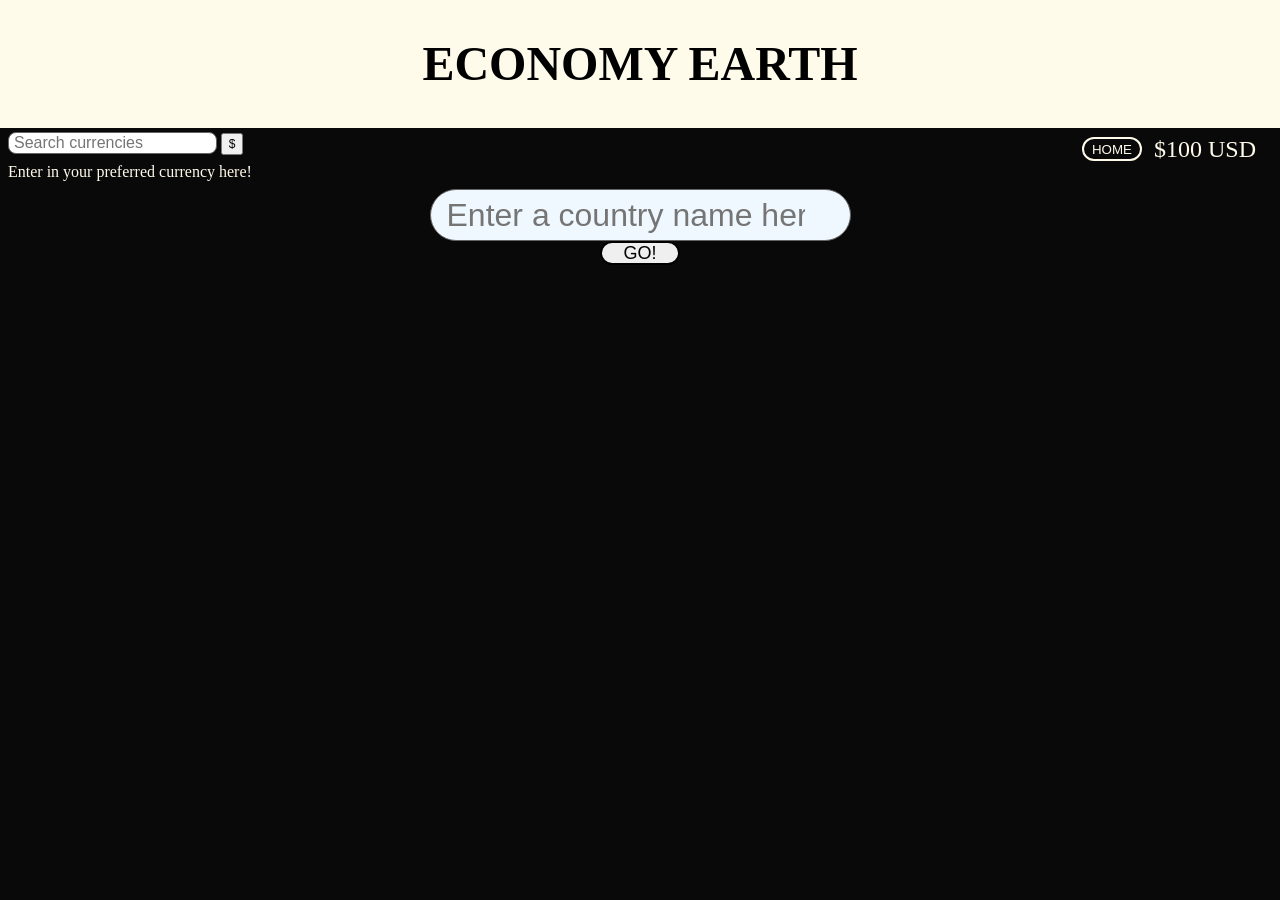
<file: ServerFiles/index.html>
<!DOCTYPE html>
<html lang="en">
<head>
    <title>Sigma Gyatt</title>
    <link rel="stylesheet" href="stylesheets/index.css">
    <script src="javascripts/basic.js"></script>




    <datalist id="currencies">
        <option value="USD">
        <option value="GBP">
        <option value="MXN">
        <option value="CAD">
        <option value="GTQ">
        <option value="BZD">
        <option value="HNL">
        <option value="NIO">
        <option value="CRC">
        <option value="PAB">
        <option value="COL">
        <option value="VEF">
        <option value="PEN">
        <option value="BOB">
        <option value="CLP">
        <option value="UYU">
        <option value="PYG">
        <option value="CNY">
        <option value="ARS">
        <option value="BRL">
        
        
    </datalist>

    <datalist id="countrys"> 
        <option value="Argentina">
        <option value="Canada">
        <option value="China">
        <option value="Mexico">
        <option value="Peru">
        <option value="United States of America">
        <option value="United Kingdom">
            <option value="Paraguay">
            <option value="Uruguay">
            <option value="Equador">
            <option value="Colombia">
            <option value="Venezuela">
            <option value="Brazil">
            <option value="Costa Rica">
    </datalist>

    <datalist>
            
    </datalist>



</head>
    
    <body>
        <h1>
            ECONOMY EARTH
        </h1>
        <input list="currencies" name="currency" id="currency" placeholder="Search currencies" class="searchbar">
        <button class="changeButton" onclick="rewriteRatio(document.getElementById('currency').value)">$</button>
         <p class="blocks"><script>valRatioPrint(100);</script></p>
        <button class="homeButton" onclick="homePage()">HOME</button>
        <p>Enter in your preferred currency here!</p>
       
        <div class="centered"> 
            <input list="countrys" name="Country" id="Country" placeholder="Enter a country name here" class="countrySearchBar">
            <button class="countryButton" onclick="gotoPage(document.getElementById('Country').value)">GO!</button>
        </div>
        
    </body>
</html>
</file>
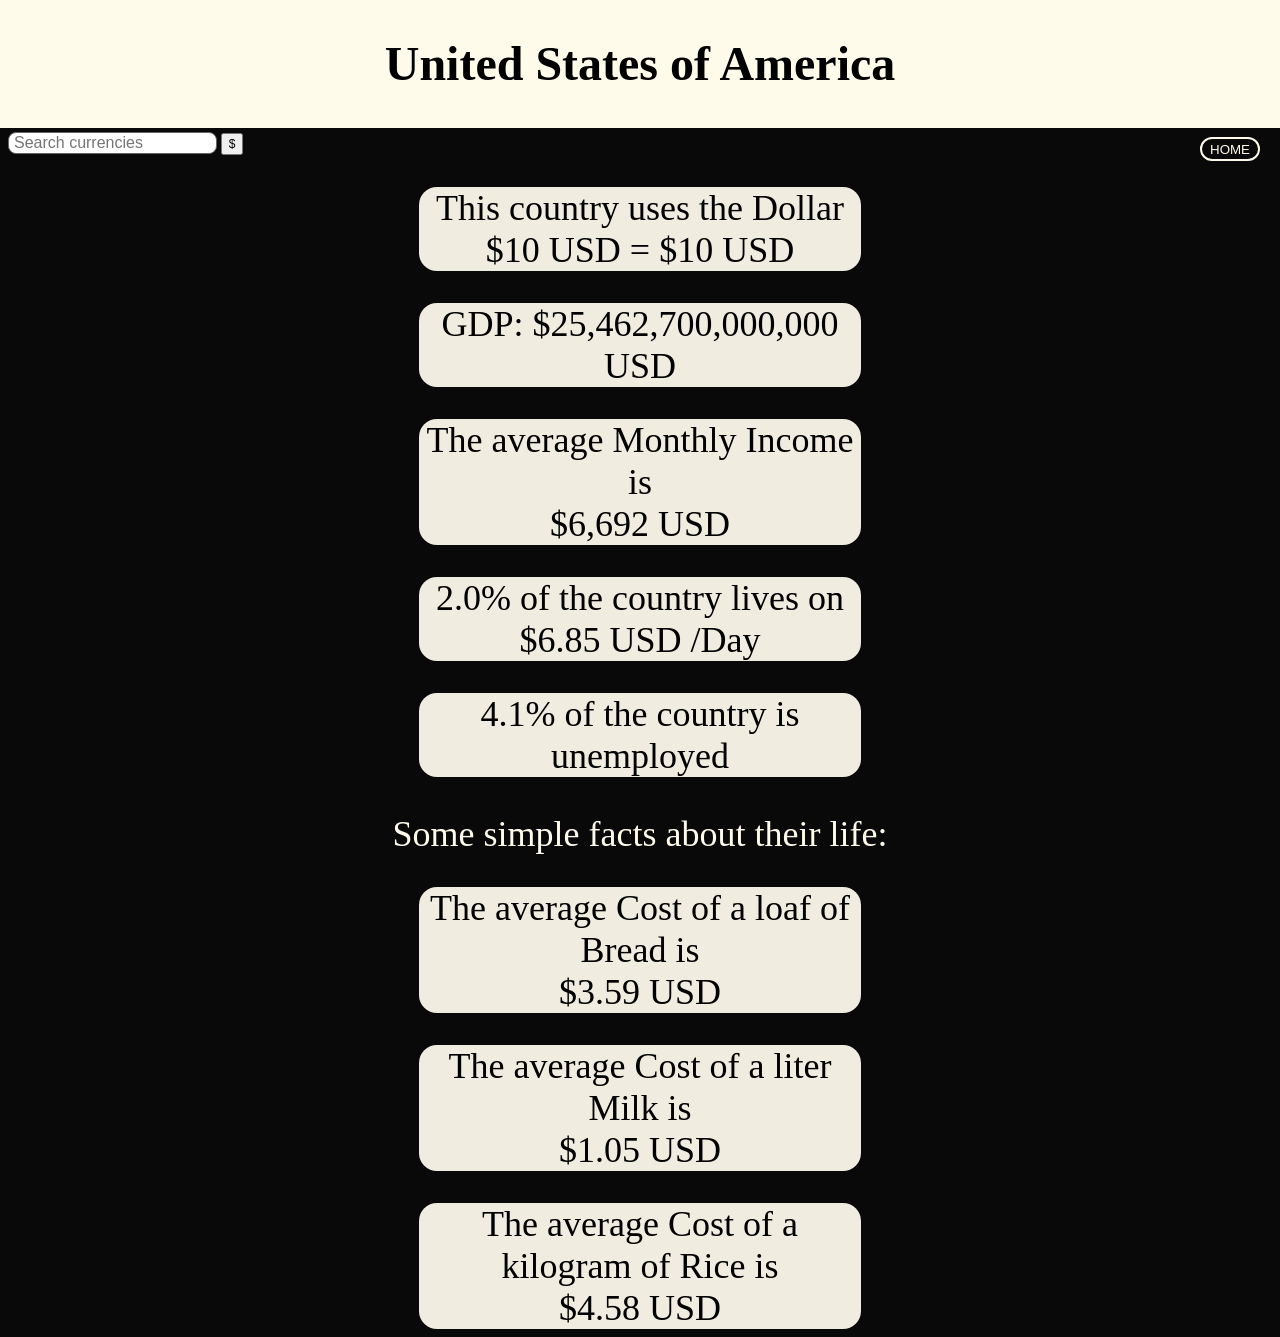
<file: ServerFiles/America.html>
<!DOCTYPE html>
<html lang="en">



<head>
    <meta charset="UTF-8">
    <meta name="viewport" content="width=device-width, initial-scale=1.0">
    <title>Document</title>
    <script src="javascripts/basic.js"></script>
    <link rel="stylesheet" href="stylesheets/index.css">



    <datalist id="currencies">
        <option value="USD">
        <option value="GBP">
        <option value="MXN">
        <option value="CAD">
        <option value="GTQ">
        <option value="BZD">
        <option value="HNL">
        <option value="NIO">
        <option value="CRC">
        <option value="PAB">
        <option value="COL">
        <option value="VEF">
        <option value="PEN">
        <option value="BOB">
        <option value="CLP">
        <option value="UYU">
        <option value="PYG">
        <option value="CNY">
        <option value="ARS">
        <option value="BRL">
    </datalist>


    
</head>



<body>



    <h1> 
        United States of America
    </h1>

    <input list="currencies" name="currency" id="currency" placeholder="Search currencies" class="searchbar">

    <button class="changeButton" onclick="rewriteRatio(document.getElementById('currency').value)">
        $
    </button>

    <button class="homeButton" onclick="homePage()">
        HOME
    </button>

    <p class="money">
        This country uses the Dollar <br>
       <script>valPrint(10);</script> = <script>setValPrintUSD(10)</script>
    </p>

    <p class="money">
       GDP:   
       <script>valRatioPrint(25462700000000);</script>
    </p>

    <p class="money">
       The average Monthly Income is<br>
       <script>valRatioPrint(6692);</script>
    </p>

    <p class="money">
       2.0% of the country lives on <br>
       <script>valRatioPrint(6.85);</script>
       /Day
    </p>

    <p class="money">
        4.1% of the country is unemployed
    </p>

    <p class="centeredText">
        Some simple facts about their life: 
    </p>

    <p class="money">
        The average Cost of a loaf of Bread is<br>
        <script>valRatioPrint(3.59);</script>
    </p>

    <p class="money">
        The average Cost of a liter Milk is<br>
        <script>valRatioPrint(1.05);</script>
    </p>
    <p class="money">
        The average Cost of a kilogram of Rice is<br>
        <script>valRatioPrint(4.58);</script>
    </p>



</body>



</html>
</file>
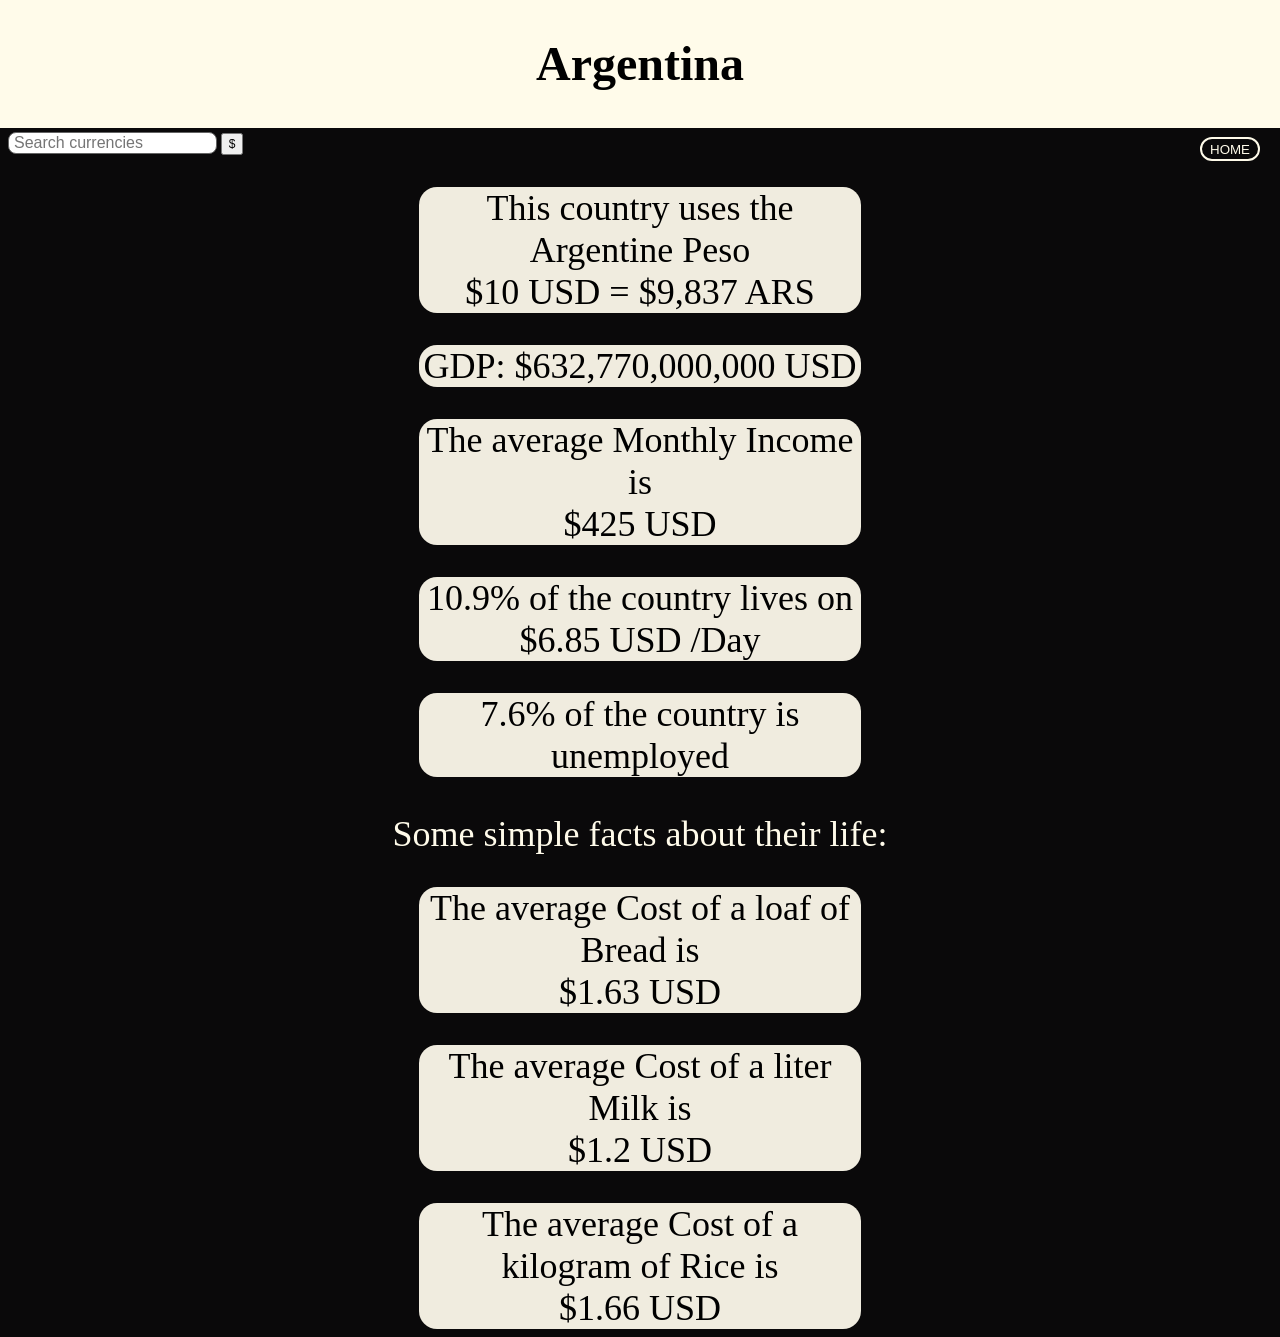
<file: ServerFiles/Argentina.html>
<!DOCTYPE html>
<html lang="en">



<head>
    <meta charset="UTF-8">
    <meta name="viewport" content="width=device-width, initial-scale=1.0">
    <title>Document</title>
    <script src="javascripts/basic.js"></script>
    <link rel="stylesheet" href="stylesheets/index.css">



    <datalist id="currencies">
        <option value="USD">
        <option value="GBP">
        <option value="MXN">
        <option value="CAD">
        <option value="GTQ">
        <option value="BZD">
        <option value="HNL">
        <option value="NIO">
        <option value="CRC">
        <option value="PAB">
        <option value="COL">
        <option value="VEF">
        <option value="PEN">
        <option value="BOB">
        <option value="CLP">
        <option value="UYU">
        <option value="PYG">
        <option value="CNY">
        <option value="ARS">
        <option value="BRL">
    </datalist>


    
</head>



<body>



    <h1> 
        Argentina
    </h1>

    <input list="currencies" name="currency" id="currency" placeholder="Search currencies" class="searchbar">

    <button class="changeButton" onclick="rewriteRatio(document.getElementById('currency').value)">
        $
    </button>

    <button class="homeButton" onclick="homePage()">
        HOME
    </button>

    <p class="money">
        This country uses the Argentine Peso <br>
       <script>valPrint(10);</script> = <script>setValPrintARS(10)</script>
    </p>

    <p class="money">
       GDP:   
       <script>valRatioPrint(632770000000);</script>
    </p>

    <p class="money">
       The average Monthly Income is<br>
       <script>valRatioPrint(425);</script>
    </p>

    <p class="money">
       10.9% of the country lives on <br>
       <script>valRatioPrint(6.85);</script>
       /Day
    </p>

    <p class="money">
        7.6% of the country is unemployed
    </p>

    <p class="centeredText">
        Some simple facts about their life: 
    </p>

    <p class="money">
        The average Cost of a loaf of Bread is<br>
        <script>valRatioPrint(1.63);</script>
    </p>

    <p class="money">
        The average Cost of a liter Milk is<br>
        <script>valRatioPrint(1.2);</script>
    </p>
    <p class="money">
        The average Cost of a kilogram of Rice is<br>
        <script>valRatioPrint(1.66);</script>
    </p>



</body>



</html>
</file>
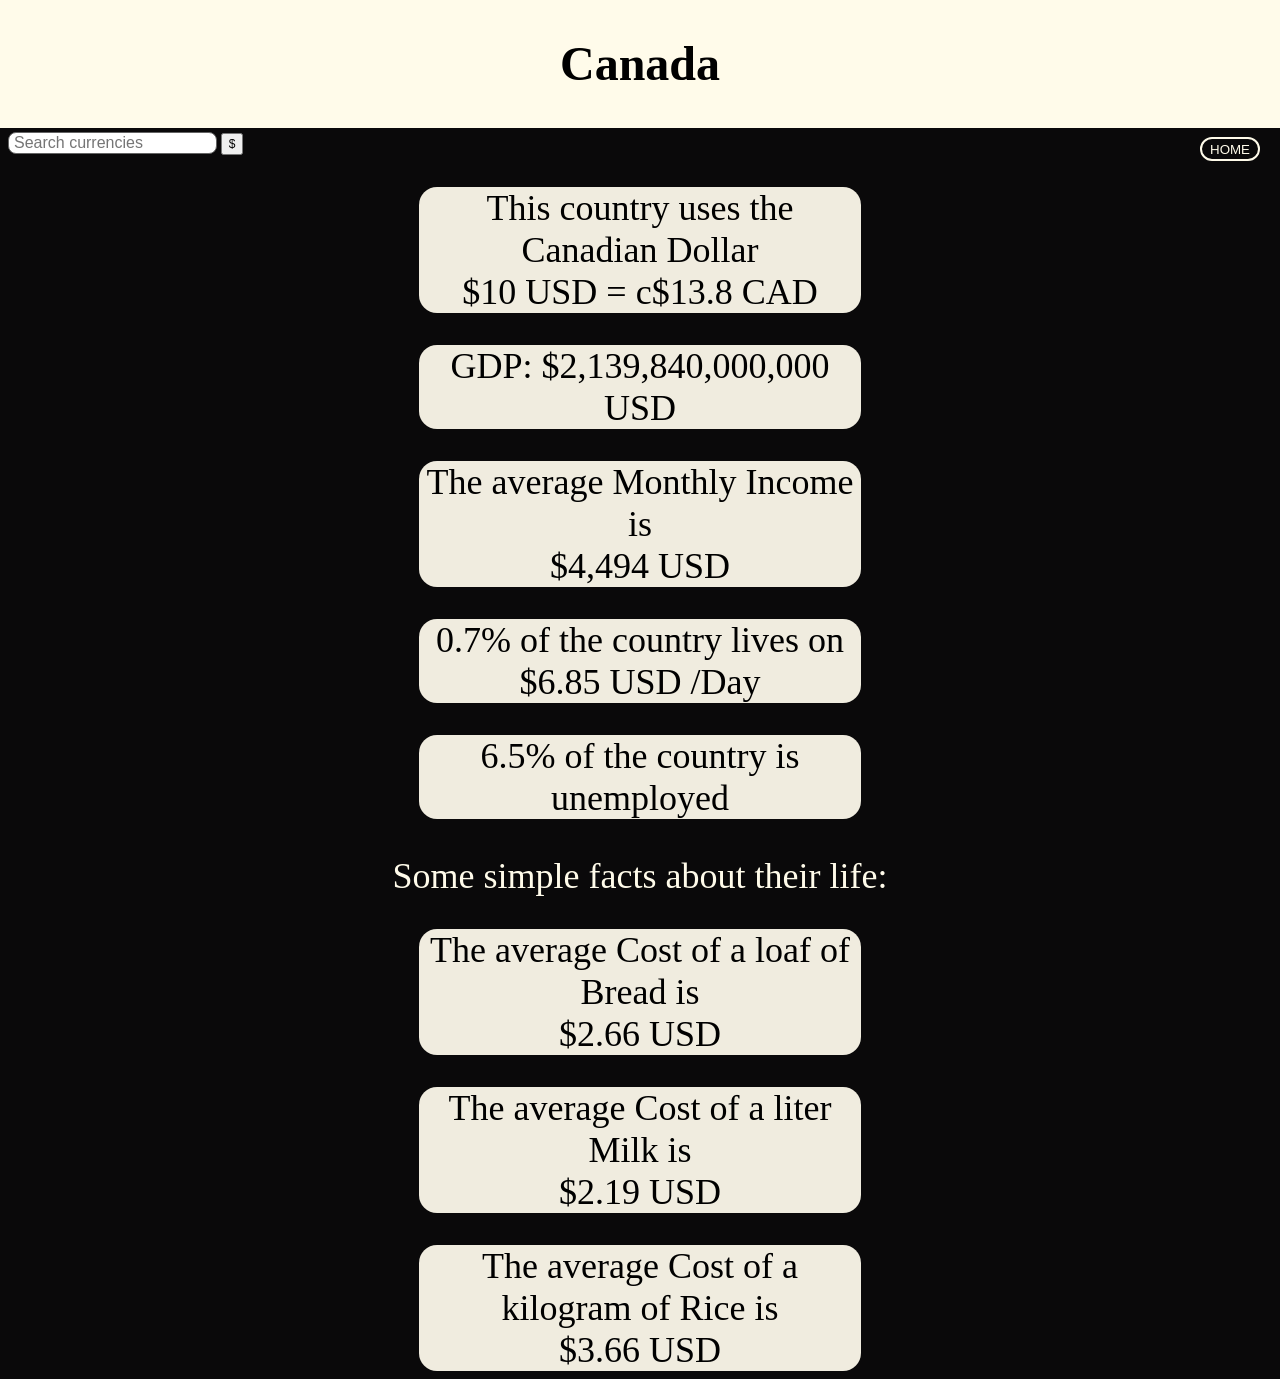
<file: ServerFiles/Canada.html>
<!DOCTYPE html>
<html lang="en">



<head>
    <meta charset="UTF-8">
    <meta name="viewport" content="width=device-width, initial-scale=1.0">
    <title>Document</title>
    <script src="javascripts/basic.js"></script>
    <link rel="stylesheet" href="stylesheets/index.css">



    <datalist id="currencies">
        <option value="USD">
        <option value="GBP">
        <option value="MXN">
        <option value="CAD">
        <option value="GTQ">
        <option value="BZD">
        <option value="HNL">
        <option value="NIO">
        <option value="CRC">
        <option value="PAB">
        <option value="COL">
        <option value="VEF">
        <option value="PEN">
        <option value="BOB">
        <option value="CLP">
        <option value="UYU">
        <option value="PYG">
        <option value="CNY">
        <option value="ARS">
        <option value="BRL">
    </datalist>


    
</head>



<body>



    <h1> 
        Canada
    </h1>

    <input list="currencies" name="currency" id="currency" placeholder="Search currencies" class="searchbar">

    <button class="changeButton" onclick="rewriteRatio(document.getElementById('currency').value)">
        $
    </button>

    <button class="homeButton" onclick="homePage()">
        HOME
    </button>

    <p class="money">
        This country uses the Canadian Dollar <br>
       <script>valPrint(10);</script> = <script>setValPrintCAD(10)</script>
    </p>

    <p class="money">
       GDP:   
       <script>valRatioPrint(2139840000000);</script>
    </p>

    <p class="money">
       The average Monthly Income is<br>
       <script>valRatioPrint(4494);</script>
    </p>

    <p class="money">
       0.7% of the country lives on <br>
       <script>valRatioPrint(6.85);</script>
       /Day
    </p>

    <p class="money">
        6.5% of the country is unemployed
    </p>

    <p class="centeredText">
        Some simple facts about their life: 
    </p>

    <p class="money">
        The average Cost of a loaf of Bread is<br>
        <script>valRatioPrint(2.66);</script>
    </p>

    <p class="money">
        The average Cost of a liter Milk is<br>
        <script>valRatioPrint(2.19);</script>
    </p>
    <p class="money">
        The average Cost of a kilogram of Rice is<br>
        <script>valRatioPrint(3.66);</script>
    </p>



</body>



</html>
</file>
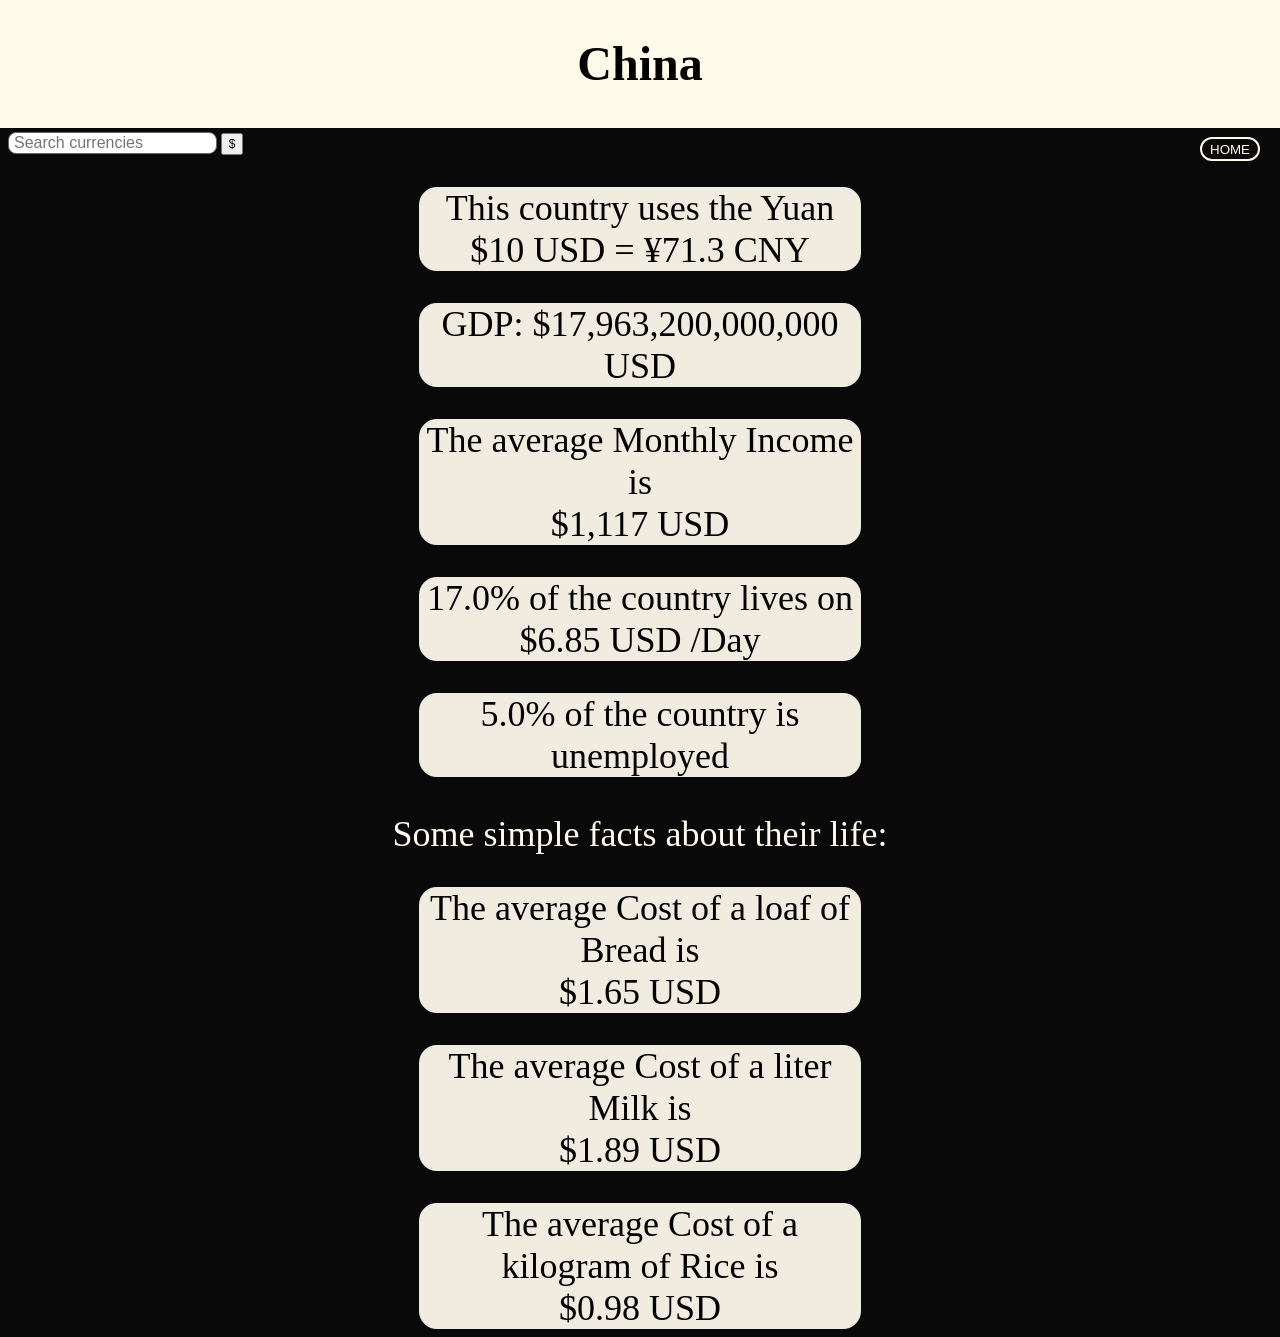
<file: ServerFiles/China.html>
<!DOCTYPE html>
<html lang="en">



<head>
    <meta charset="UTF-8">
    <meta name="viewport" content="width=device-width, initial-scale=1.0">
    <title>Document</title>
    <script src="javascripts/basic.js"></script>
    <link rel="stylesheet" href="stylesheets/index.css">



    <datalist id="currencies">
        <option value="USD">
        <option value="GBP">
        <option value="MXN">
        <option value="CAD">
        <option value="GTQ">
        <option value="BZD">
        <option value="HNL">
        <option value="NIO">
        <option value="CRC">
        <option value="PAB">
        <option value="COL">
        <option value="VEF">
        <option value="PEN">
        <option value="BOB">
        <option value="CLP">
        <option value="UYU">
        <option value="PYG">
        <option value="CNY">
        <option value="ARS">
        <option value="BRL">
    </datalist>


    
</head>



<body>



    <h1> 
        China
    </h1>

    <input list="currencies" name="currency" id="currency" placeholder="Search currencies" class="searchbar">

    <button class="changeButton" onclick="rewriteRatio(document.getElementById('currency').value)">
        $
    </button>

    <button class="homeButton" onclick="homePage()">
        HOME
    </button>

    <p class="money">
        This country uses the Yuan <br>
       <script>valPrint(10);</script> = <script>setValPrintCNY(10)</script>
    </p>

    <p class="money">
       GDP:   
       <script>valRatioPrint(17963200000000);</script>
    </p>

    <p class="money">
       The average Monthly Income is<br>
       <script>valRatioPrint(1117);</script>
    </p>

    <p class="money">
       17.0% of the country lives on <br>
       <script>valRatioPrint(6.85);</script>
       /Day
    </p>

    <p class="money">
        5.0% of the country is unemployed
    </p>

    <p class="centeredText">
        Some simple facts about their life: 
    </p>

    <p class="money">
        The average Cost of a loaf of Bread is<br>
        <script>valRatioPrint(1.65);</script>
    </p>

    <p class="money">
        The average Cost of a liter Milk is<br>
        <script>valRatioPrint(1.89);</script>
    </p>
    <p class="money">
        The average Cost of a kilogram of Rice is<br>
        <script>valRatioPrint(.98);</script>
    </p>



</body>



</html>
</file>
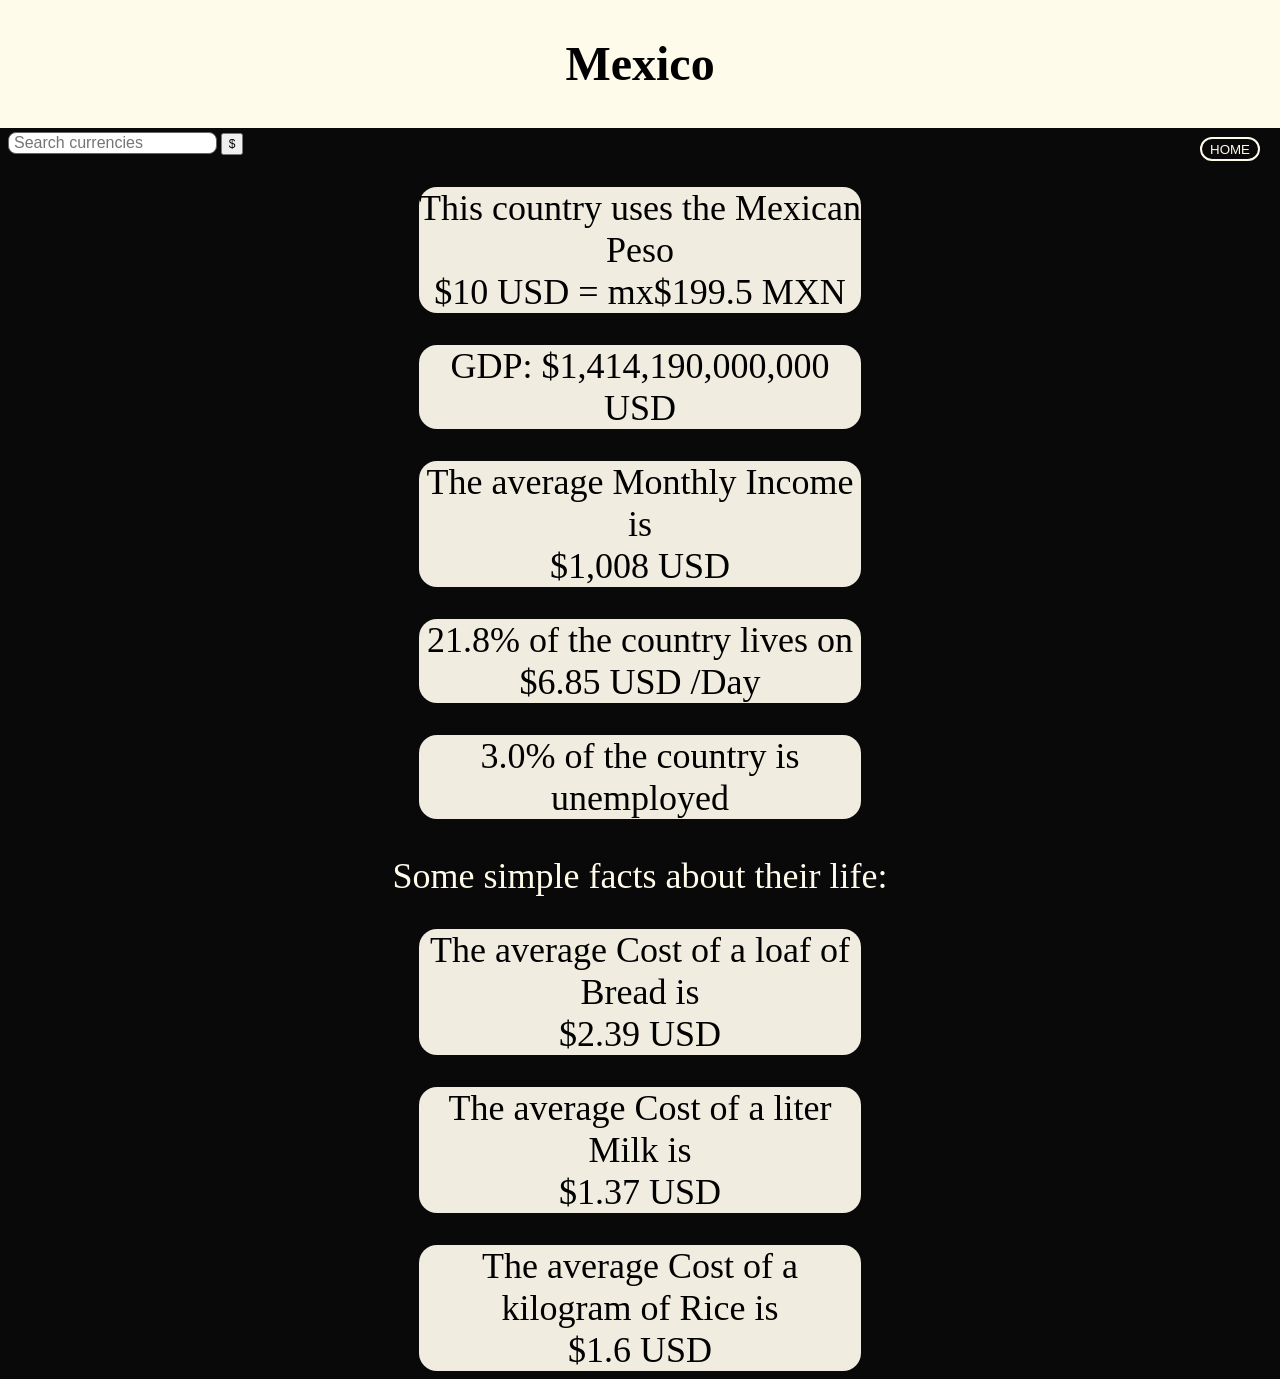
<file: ServerFiles/Mexico.html>
<!DOCTYPE html>
<html lang="en">



<head>
    <meta charset="UTF-8">
    <meta name="viewport" content="width=device-width, initial-scale=1.0">
    <title>Document</title>
    <script src="javascripts/basic.js"></script>
    <link rel="stylesheet" href="stylesheets/index.css">



    <datalist id="currencies">
        <option value="USD">
        <option value="GBP">
        <option value="MXN">
        <option value="CAD">
        <option value="GTQ">
        <option value="BZD">
        <option value="HNL">
        <option value="NIO">
        <option value="CRC">
        <option value="PAB">
        <option value="COL">
        <option value="VEF">
        <option value="PEN">
        <option value="BOB">
        <option value="CLP">
        <option value="UYU">
        <option value="PYG">
        <option value="CNY">
        <option value="ARS">
        <option value="BRL">
    </datalist>


    
</head>



<body>



    <h1> 
        Mexico
    </h1>

    <input list="currencies" name="currency" id="currency" placeholder="Search currencies" class="searchbar">

    <button class="changeButton" onclick="rewriteRatio(document.getElementById('currency').value)">
        $
    </button>

    <button class="homeButton" onclick="homePage()">
        HOME
    </button>

    <p class="money">
        This country uses the Mexican Peso <br>
       <script>valPrint(10);</script> = <script>setValPrintMXN(10)</script>
    </p>

    <p class="money">
       GDP:   
       <script>valRatioPrint(1414190000000);</script>
    </p>

    <p class="money">
       The average Monthly Income is<br>
       <script>valRatioPrint(1008);</script>
    </p>

    <p class="money">
       21.8% of the country lives on <br>
       <script>valRatioPrint(6.85);</script>
       /Day
    </p>

    <p class="money">
        3.0% of the country is unemployed
    </p>

    <p class="centeredText">
        Some simple facts about their life: 
    </p>

    <p class="money">
        The average Cost of a loaf of Bread is<br>
        <script>valRatioPrint(2.39);</script>
    </p>

    <p class="money">
        The average Cost of a liter Milk is<br>
        <script>valRatioPrint(1.37);</script>
    </p>
    <p class="money">
        The average Cost of a kilogram of Rice is<br>
        <script>valRatioPrint(1.6);</script>
    </p>



</body>



</html>
</file>
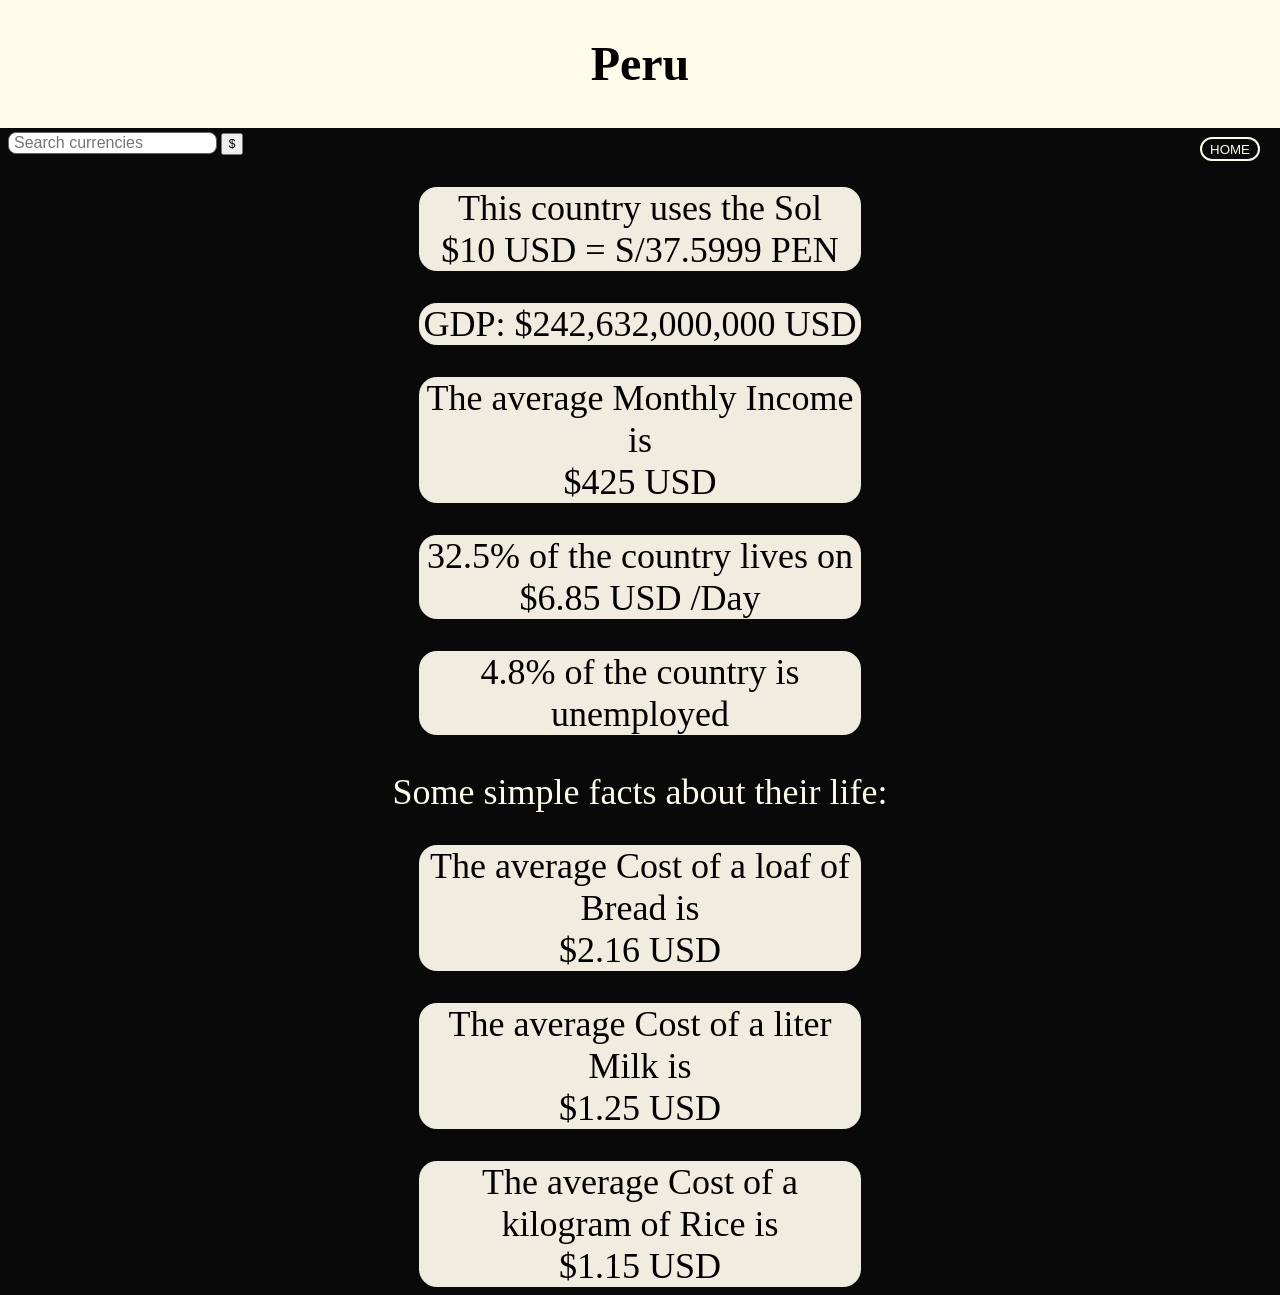
<file: ServerFiles/Peru.html>
<!DOCTYPE html>
<html lang="en">



<head>
    <meta charset="UTF-8">
    <meta name="viewport" content="width=device-width, initial-scale=1.0">
    <title>Document</title>
    <script src="javascripts/basic.js"></script>
    <link rel="stylesheet" href="stylesheets/index.css">



    <datalist id="currencies">
        <option value="USD">
        <option value="GBP">
        <option value="MXN">
        <option value="CAD">
        <option value="GTQ">
        <option value="BZD">
        <option value="HNL">
        <option value="NIO">
        <option value="CRC">
        <option value="PAB">
        <option value="COL">
        <option value="VEF">
        <option value="PEN">
        <option value="BOB">
        <option value="CLP">
        <option value="UYU">
        <option value="PYG">
        <option value="CNY">
        <option value="ARS">
        <option value="BRL">
    </datalist>


    
</head>



<body>



    <h1> 
        Peru
    </h1>

    <input list="currencies" name="currency" id="currency" placeholder="Search currencies" class="searchbar">

    <button class="changeButton" onclick="rewriteRatio(document.getElementById('currency').value)">
        $
    </button>

    <button class="homeButton" onclick="homePage()">
        HOME
    </button>

    <p class="money">
        This country uses the Sol <br>
       <script>valPrint(10);</script> = <script>setValPrintPEN(10)</script>
    </p>

    <p class="money">
       GDP:   
       <script>valRatioPrint(242632000000);</script>
    </p>

    <p class="money">
       The average Monthly Income is<br>
       <script>valRatioPrint(425);</script>
    </p>

    <p class="money">
       32.5% of the country lives on <br>
       <script>valRatioPrint(6.85);</script>
       /Day
    </p>

    <p class="money">
        4.8% of the country is unemployed
    </p>

    <p class="centeredText">
        Some simple facts about their life: 
    </p>

    <p class="money">
        The average Cost of a loaf of Bread is<br>
        <script>valRatioPrint(2.16);</script>
    </p>

    <p class="money">
        The average Cost of a liter Milk is<br>
        <script>valRatioPrint(1.25);</script>
    </p>
    <p class="money">
        The average Cost of a kilogram of Rice is<br>
        <script>valRatioPrint(1.16);</script>
    </p>



</body>



</html>
</file>
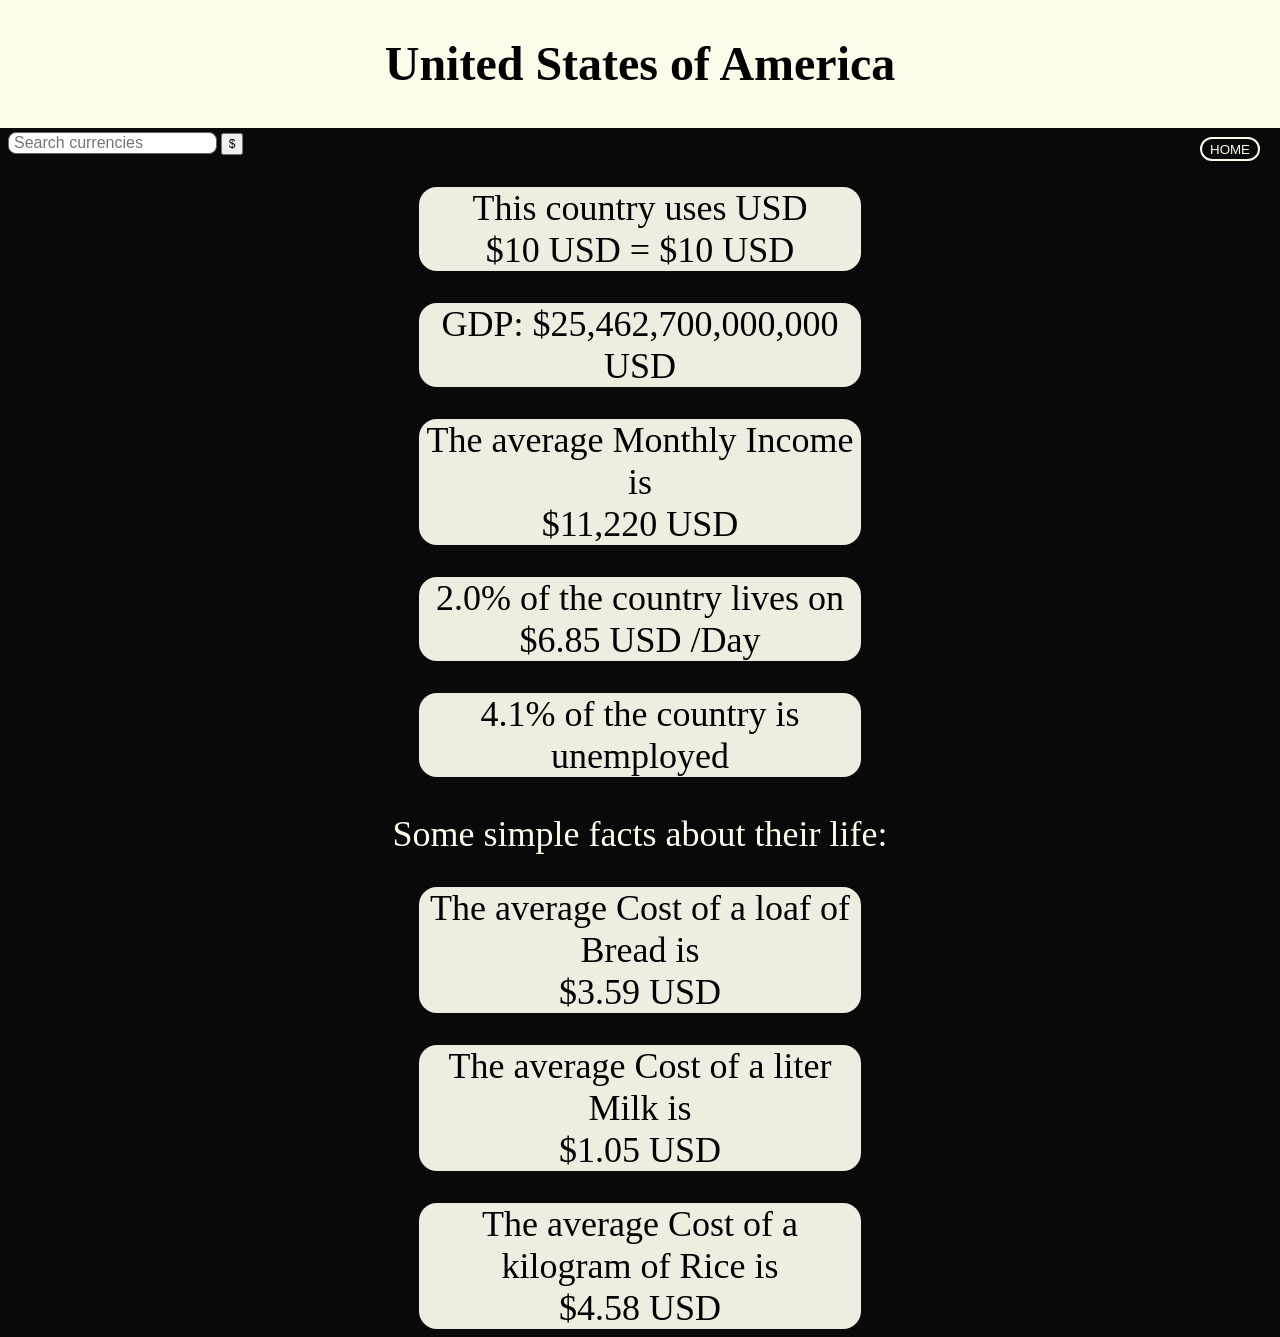
<file: ServerFiles/test.html>
<!DOCTYPE html>
<html lang="en">



<head>
    <meta charset="UTF-8">
    <meta name="viewport" content="width=device-width, initial-scale=1.0">
    <title>Document</title>
    <script src="javascripts/basic.js"></script>
    <link rel="stylesheet" href="stylesheets/index.css">



    <datalist id="currencies">
        <option value="USD">
        <option value="GBP">
        <option value="MXN">
        <option value="CAD">
        <option value="GTQ">
        <option value="BZD">
        <option value="HNL">
        <option value="NIO">
        <option value="CRC">
        <option value="PAB">
        <option value="COL">
        <option value="VEF">
        <option value="PEN">
        <option value="BOB">
        <option value="CLP">
        <option value="UYU">
        <option value="PYG">
        <option value="CNY">
        <option value="ARS">
        <option value="BRL">
                
    </datalist>



</head>



<body>



    <h1> 
        United States of America
    </h1>

    <input list="currencies" name="currency" id="currency" placeholder="Search currencies" class="searchbar">

    <button class="changeButton" onclick="rewriteRatio(document.getElementById('currency').value)">
        $
    </button>

    <button class="homeButton" onclick="homePage()">
        HOME
    </button>

    <p class="money">
        This country uses USD <br>
       <script>valPrint(10);</script> = <script>setValPrintUSD(10)</script>
    </p>

    <p class="money">
       GDP:   
       <script>valRatioPrint(25462700000000);</script>
    </p>

    <p class="money">
       The average Monthly Income is<br>
       <script>valRatioPrint(11220);</script>
    </p>

    <p class="money">
       2.0% of the country lives on <br>
       <script>valRatioPrint(6.85);</script>
       /Day
    </p>

    <p class="money">
        4.1% of the country is unemployed
    </p>

    <p class="centeredText">
        Some simple facts about their life: 
    </p>

    <p class="money">
        The average Cost of a loaf of Bread is<br>
        <script>valRatioPrint(3.59);</script>
    </p>

    <p class="money">
        The average Cost of a liter Milk is<br>
        <script>valRatioPrint(1.05);</script>
    </p>
    <p class="money">
        The average Cost of a kilogram of Rice is<br>
        <script>valRatioPrint(4.58);</script>
    </p>



</body>



</html>
</file>
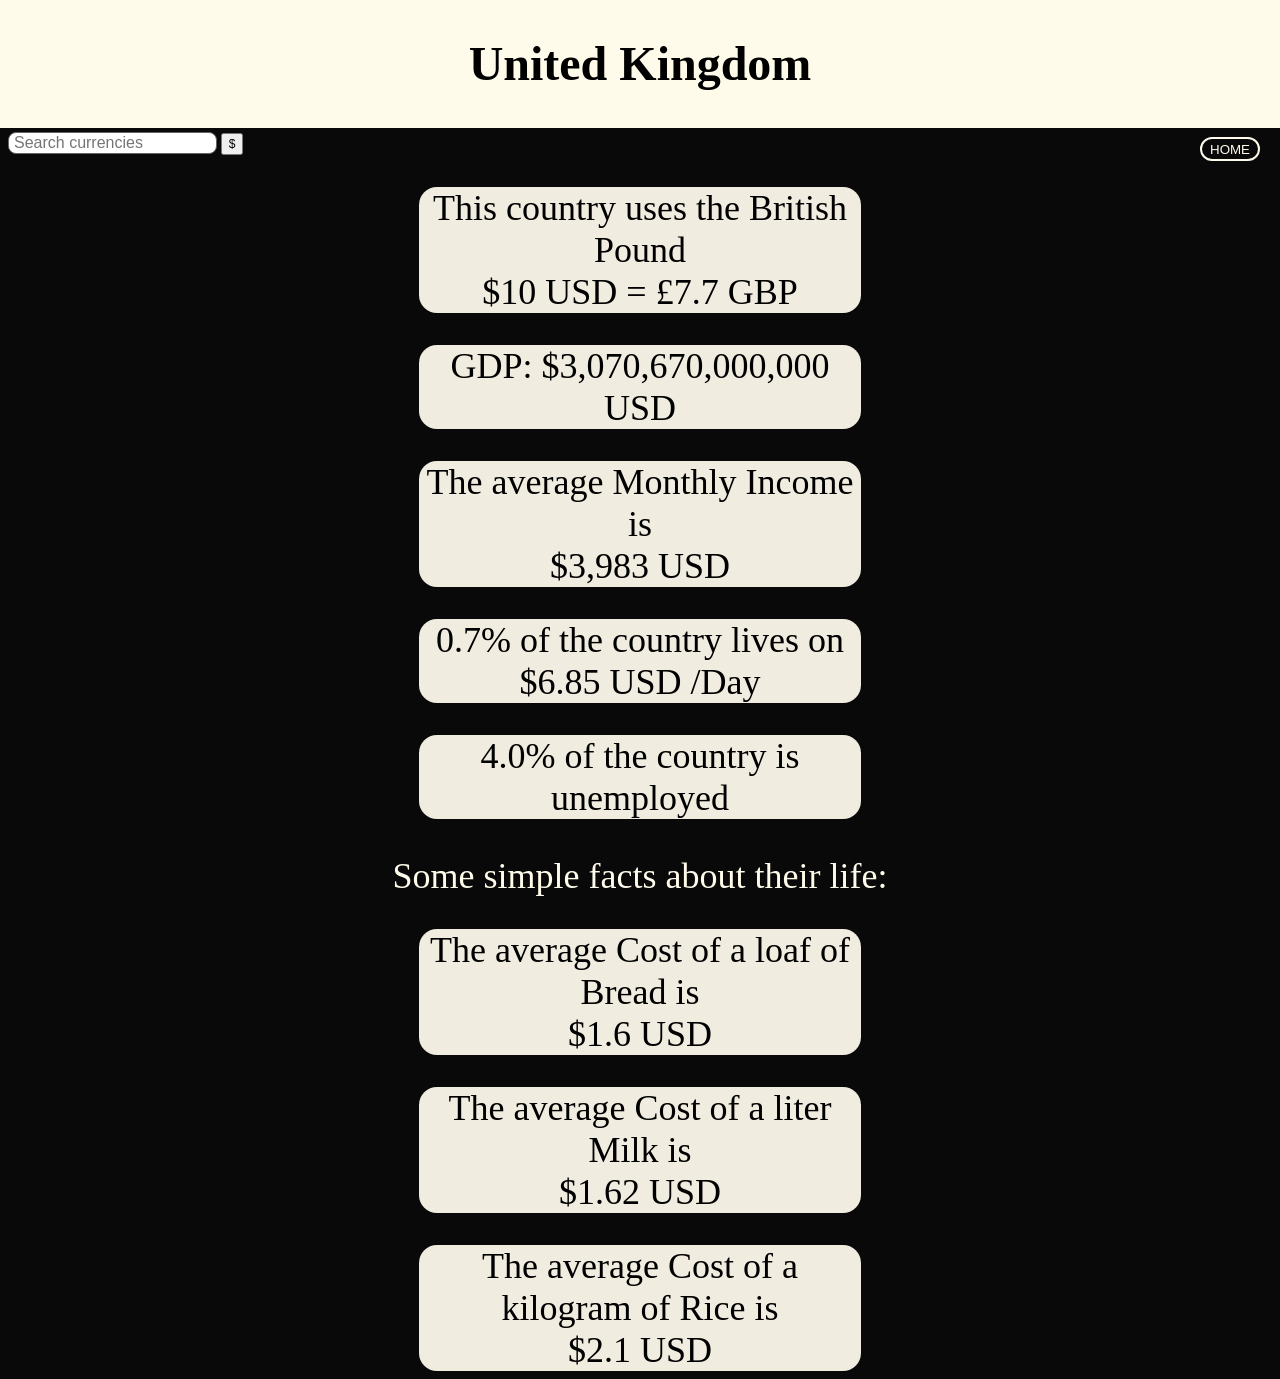
<file: ServerFiles/United Kingdom.html>
<!DOCTYPE html>
<html lang="en">



<head>
    <meta charset="UTF-8">
    <meta name="viewport" content="width=device-width, initial-scale=1.0">
    <title>Document</title>
    <script src="javascripts/basic.js"></script>
    <link rel="stylesheet" href="stylesheets/index.css">



    <datalist id="currencies">
        <option value="USD">
        <option value="GBP">
        <option value="MXN">
        <option value="CAD">
        <option value="GTQ">
        <option value="BZD">
        <option value="HNL">
        <option value="NIO">
        <option value="CRC">
        <option value="PAB">
        <option value="COL">
        <option value="VEF">
        <option value="PEN">
        <option value="BOB">
        <option value="CLP">
        <option value="UYU">
        <option value="PYG">
        <option value="CNY">
        <option value="ARS">
        <option value="BRL">
    </datalist>


    
</head>



<body>



    <h1> 
        United Kingdom
    </h1>

    <input list="currencies" name="currency" id="currency" placeholder="Search currencies" class="searchbar">

    <button class="changeButton" onclick="rewriteRatio(document.getElementById('currency').value)">
        $
    </button>

    <button class="homeButton" onclick="homePage()">
        HOME
    </button>

    <p class="money">
        This country uses the British Pound <br>
       <script>valPrint(10);</script> = <script>setValPrintGBP(10)</script>
    </p>

    <p class="money">
       GDP:   
       <script>valRatioPrint(3070670000000);</script>
    </p>

    <p class="money">
       The average Monthly Income is<br>
       <script>valRatioPrint(3983);</script>
    </p>

    <p class="money">
       0.7% of the country lives on <br>
       <script>valRatioPrint(6.85);</script>
       /Day
    </p>

    <p class="money">
        4.0% of the country is unemployed
    </p>

    <p class="centeredText">
        Some simple facts about their life: 
    </p>

    <p class="money">
        The average Cost of a loaf of Bread is<br>
        <script>valRatioPrint(1.6);</script>
    </p>

    <p class="money">
        The average Cost of a liter Milk is<br>
        <script>valRatioPrint(1.62);</script>
    </p>
    <p class="money">
        The average Cost of a kilogram of Rice is<br>
        <script>valRatioPrint(2.1);</script>
    </p>



</body>



</html>
</file>
<file: ServerFiles/stylesheets/index.css>
p{
    color:rgb(255, 251, 234);
    margin-top: 8px;
    margin-bottom: 8px;
}

.blocks{
    color:rgb(255, 251, 234);
    margin-top: 8px;
    margin-bottom: 8px;
    float: right;
    margin-right: 16px;
    font-size: 24px;
}

h1{
    height: 128px;
    line-height: 128px;
    font-size: 48px;
    color: black;
    background-color: #fffbea;
    text-align: center;
    margin-top: -8px;
    margin-left: -8px; 
    margin-right: -8px;
    margin-bottom: 0px;
}

body{
    background-image: image("black.png");
    background-color: rgb(10, 9, 10);
    background-size: 1000px;
}

.earth{
    width: 1600px;
    height: 600px;
    text-align: center;
}

.searchbar{
    font-size: 16px;
    border-radius: 8px;
    padding-left: 5px;
    border-width: 1px;
    border-color: rgb(100, 100, 100);
    border-style: solid;
    margin-top: 4px;
    cursor: pointer;
}

.countrySearchBar{
    font-size: 32px;
    border-radius: 48px;
    padding-left: 16px;
    border-width: 1px;
    border-color: rgb(100, 100, 100);
    border-style: solid;
    margin: auto;
    display: block;
    height: 48px;
    background-color:aliceblue;
    cursor: pointer;
}
.countryButton{
    width: 80px;
    height: 24px;
    padding: 0px;
    font-size: 18px;
    display: block;
    margin: auto;
    border-radius: 12px;
    border-color: rgb(0, 0, 0);
    border-style: solid;
    cursor: pointer;
}

.homeButton{
    width: 60px;
    height: 24px;
    font-size: 16;
    float: right;
    background-color: rgb(10, 9, 10);
    border-color:#fffbea;
    color: #fffbea;
    border-radius: 30px;
    border-style: solid;
    border-width: 2px;
    cursor: pointer;
    margin-right: 12px;
    margin-top: 9px;

}
.centered{
    width: 50%;
    margin: auto;
}

.centeredText{
    width: 50%;
    margin: auto;
    text-align: center;
    font-size: 36px;
    margin-top: 36px;
}

.money{
    width: 35%;
    font-size: 36px; 
    color: black;
    background-color: rgb(240, 236, 223);
    margin-left: auto;
    margin-right: auto;
    border-radius: 18px;
    text-align: center;
    margin-top: 32px;
}   
.changeButton{
    width: 22px;
    height: 22px;
    padding: 0px;
    font-size: 12px;
    cursor: pointer;
}
</file>
